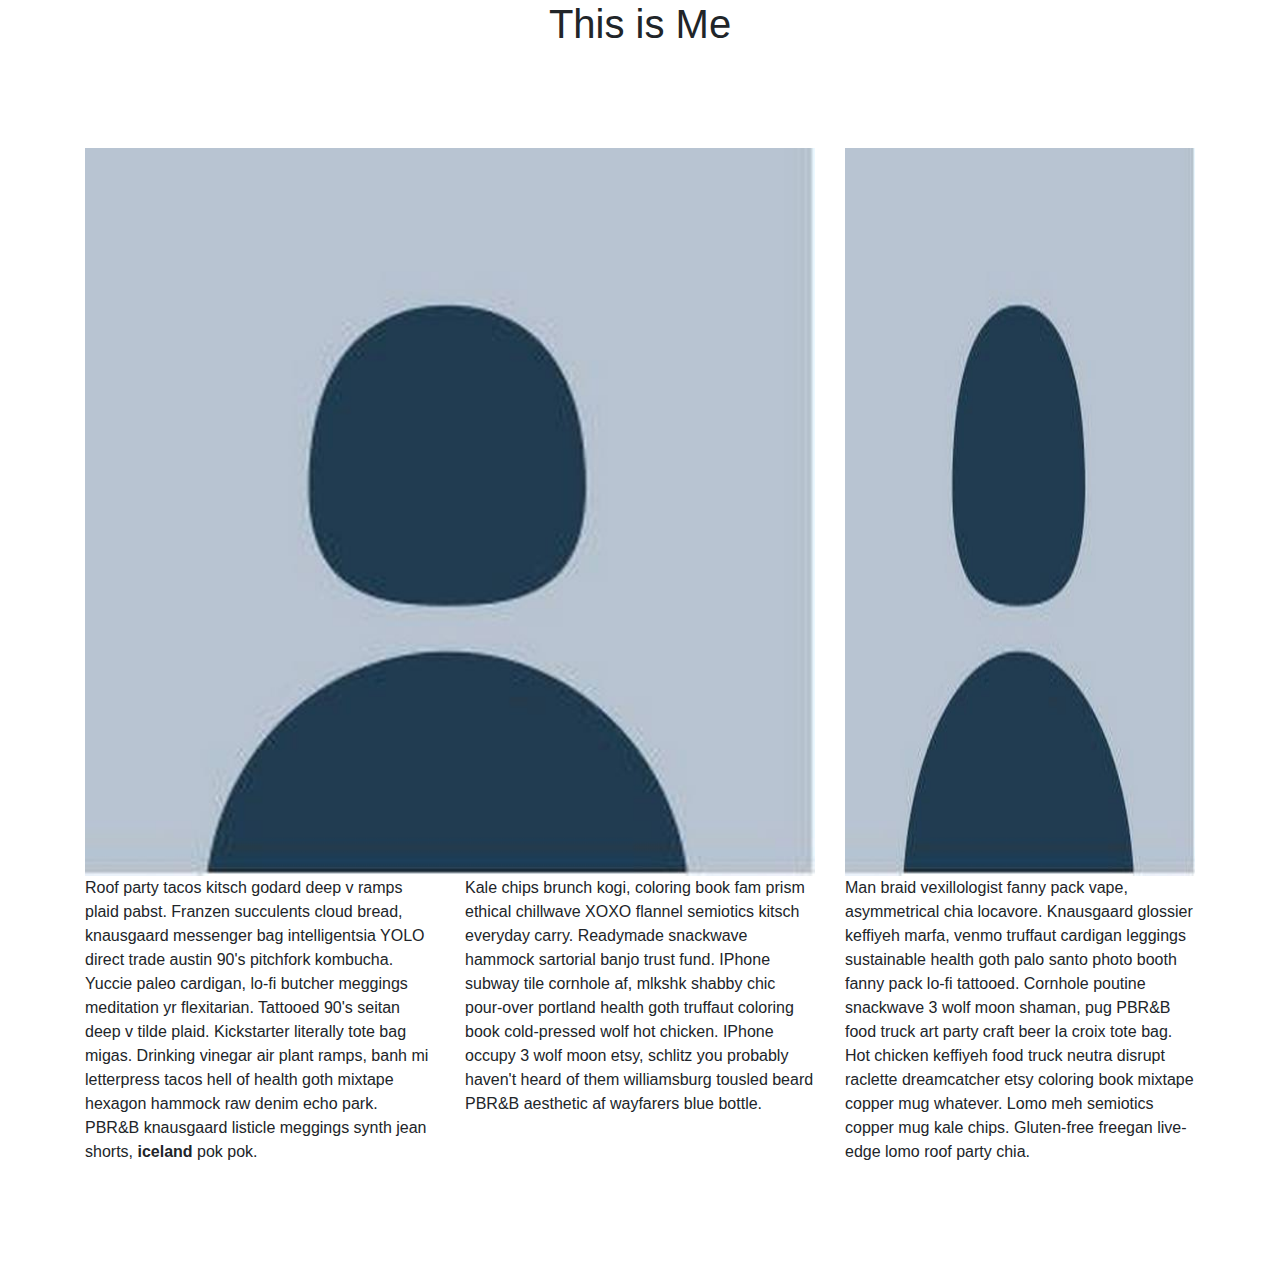
<file: mariepe.html>
<!DOCTYPE html>
<html lang="en">
<head>
    <meta charset="UTF-8">
    <meta name="viewport" content="width=device-width, initial-scale=1.0">
    <meta http-equiv="X-UA-Compatible" content="ie=edge">
    <title>Document</title>
    <link rel="stylesheet" type="text/css" href="css/styles.css">
    <link rel="stylesheet" href="https://maxcdn.bootstrapcdn.com/bootstrap/4.0.0/css/bootstrap.min.css" integrity="sha384-Gn5384xqQ1aoWXA+058RXPxPg6fy4IWvTNh0E263XmFcJlSAwiGgFAW/dAiS6JXm" crossorigin="anonymous">

</head>
<body>

    
       <center> <h1>This is Me</h1></center>


    <div class= "container">
        <div class="row">
                <div class="col-sm-8"><img src = "profile.JPEG"></div>
                <div class="col-sm-4"><img src = "profile.JPEG"></div>
              </div>
              <div class="row">
                <div class="col-sm">Roof party tacos kitsch godard deep v ramps plaid pabst. Franzen succulents cloud bread, knausgaard messenger bag intelligentsia YOLO direct trade austin 90's pitchfork kombucha. Yuccie paleo cardigan, lo-fi butcher meggings meditation yr flexitarian. Tattooed 90's seitan deep v tilde plaid. Kickstarter literally tote bag migas. Drinking vinegar air plant ramps, banh mi letterpress tacos hell of health goth mixtape hexagon hammock raw denim echo park. PBR&B knausgaard listicle meggings synth jean shorts, <b>iceland</b> pok pok.

                    </div>
                <div class="col-sm">Kale chips brunch kogi, coloring book fam prism ethical chillwave XOXO flannel semiotics kitsch everyday carry. Readymade snackwave hammock sartorial banjo trust fund. IPhone subway tile cornhole af, mlkshk shabby chic pour-over portland health goth truffaut coloring book cold-pressed wolf hot chicken. IPhone occupy 3 wolf moon etsy, schlitz you probably haven't heard of them williamsburg tousled beard PBR&B aesthetic af wayfarers blue bottle.</div>
                
                <div class="col-sm">Man braid vexillologist fanny pack vape, asymmetrical chia locavore. Knausgaard glossier keffiyeh marfa, venmo truffaut cardigan leggings sustainable health goth palo santo photo booth fanny pack lo-fi tattooed. Cornhole poutine snackwave 3 wolf moon shaman, pug PBR&B food truck art party craft beer la croix tote bag. Hot chicken keffiyeh food truck neutra disrupt raclette dreamcatcher etsy coloring book mixtape copper mug whatever. Lomo meh semiotics copper mug kale chips. Gluten-free freegan live-edge lomo roof party chia.</div>
              </div>
    
    </div>




        <script src="https://code.jquery.com/jquery-3.2.1.slim.min.js" integrity="sha384-KJ3o2DKtIkvYIK3UENzmM7KCkRr/rE9/Qpg6aAZGJwFDMVNA/GpGFF93hXpG5KkN" crossorigin="anonymous"></script>
        <script src="https://cdnjs.cloudflare.com/ajax/libs/popper.js/1.12.9/umd/popper.min.js" integrity="sha384-ApNbgh9B+Y1QKtv3Rn7W3mgPxhU9K/ScQsAP7hUibX39j7fakFPskvXusvfa0b4Q" crossorigin="anonymous"></script>
        <script src="https://maxcdn.bootstrapcdn.com/bootstrap/4.0.0/js/bootstrap.min.js" integrity="sha384-JZR6Spejh4U02d8jOt6vLEHfe/JQGiRRSQQxSfFWpi1MquVdAyjUar5+76PVCmYl" crossorigin="anonymous"></script>
</body>
</html>
</file>
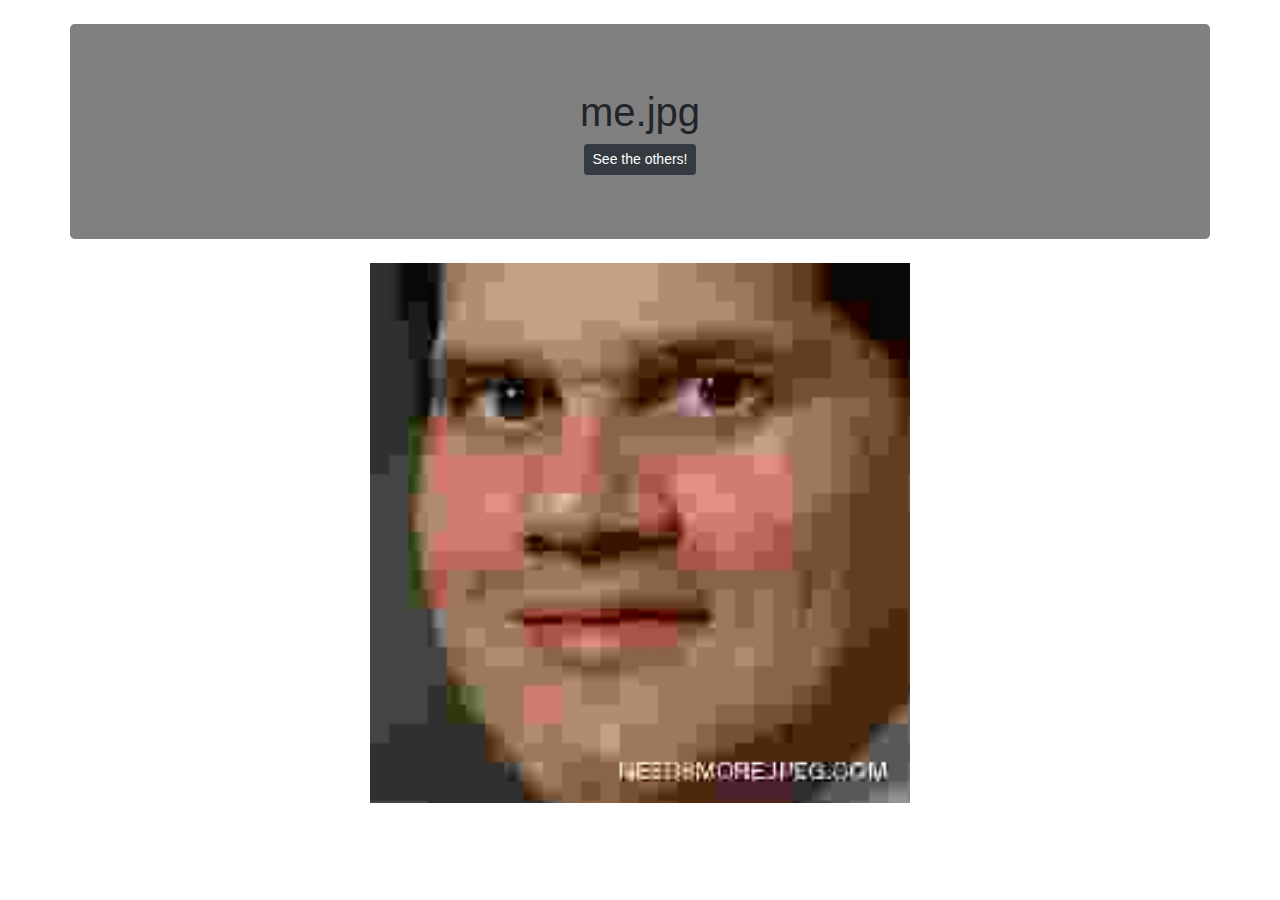
<file: peter.html>
<!DOCTYPE html>
<html lang="en">
<head>
    <meta charset="UTF-8">
    <meta name="viewport" content="width=device-width, initial-scale=1.0">
    <meta http-equiv="X-UA-Compatible" content="ie=edge">
    <title>Document</title>

    <link rel="stylesheet" href="https://maxcdn.bootstrapcdn.com/bootstrap/4.0.0/css/bootstrap.min.css" integrity="sha384-Gn5384xqQ1aoWXA+058RXPxPg6fy4IWvTNh0E263XmFcJlSAwiGgFAW/dAiS6JXm" crossorigin="anonymous">
    <link rel="stylesheet" href="peter.css" type="text/css">

</head>
<body>
    <section class="container">
        <div class="row">
            <div class="col-12 text-center mt-4 mb-0 jumbotron" style="background-color: gray;">
                <h1>me.jpg</h1>
                <a href="index.html" class="btn btn-dark btn-sm">See the others!</a>
            </div>
            <div class="col-3 mt-4"></div>
            <div class="col-6 mt-4">
                <div class="meback p-0">
                    <img src="peter.jpg" alt="" style="visibility:hidden">
                    <div class="fadebox p-0 m-0" style="position:absolute;top:0;left:0;">
                        <ul class="mx-5 pt-5">
                            <li class="my-3">buys new underwear instead of doing laundry</li>
                            <li class="my-3">decent at walking</li>
                            <li class="my-3">buys stuff not on sale (sometimes)</li>
                            <li class="my-3">can spell words up to 4 letters long</li>       
                            <li class="my-3">just a bit salty</li>                     
                        </ol>
                    </div>
                </div>
            </div>
            <div class="col-3 mt-4"></div>
        </div>
    </section>


    <script src="https://code.jquery.com/jquery-3.2.1.slim.min.js" integrity="sha384-KJ3o2DKtIkvYIK3UENzmM7KCkRr/rE9/Qpg6aAZGJwFDMVNA/GpGFF93hXpG5KkN" crossorigin="anonymous"></script>
    <script src="https://cdnjs.cloudflare.com/ajax/libs/popper.js/1.12.9/umd/popper.min.js" integrity="sha384-ApNbgh9B+Y1QKtv3Rn7W3mgPxhU9K/ScQsAP7hUibX39j7fakFPskvXusvfa0b4Q" crossorigin="anonymous"></script>
    <script src="https://maxcdn.bootstrapcdn.com/bootstrap/4.0.0/js/bootstrap.min.js" integrity="sha384-JZR6Spejh4U02d8jOt6vLEHfe/JQGiRRSQQxSfFWpi1MquVdAyjUar5+76PVCmYl" crossorigin="anonymous"></script>
</body>
</html>
</file>
<file: css/styles.css>
.container{
    margin: 40px;
    padding:60px;
}

.header{
    
}

img{
    width: 100%;
    height: 100%;

}
</file>
<file: peter.css>
.meback{
    background-image: url(peter.jpg);
    background-size: 100%;
    background-repeat: no-repeat;
}
.fadebox{
    background-color: rgba(255, 255, 255, 0);
    width: 100%;
    height: 100%;
    opacity: 0;
}   
.fadebox:hover{
    background-color: rgba(255, 255, 255, 0.6);
    transition: all .5s; 
    opacity: 1; 
}
img{
    width: 100%;
}
li{
    font-size: 24px;
}
</file>
